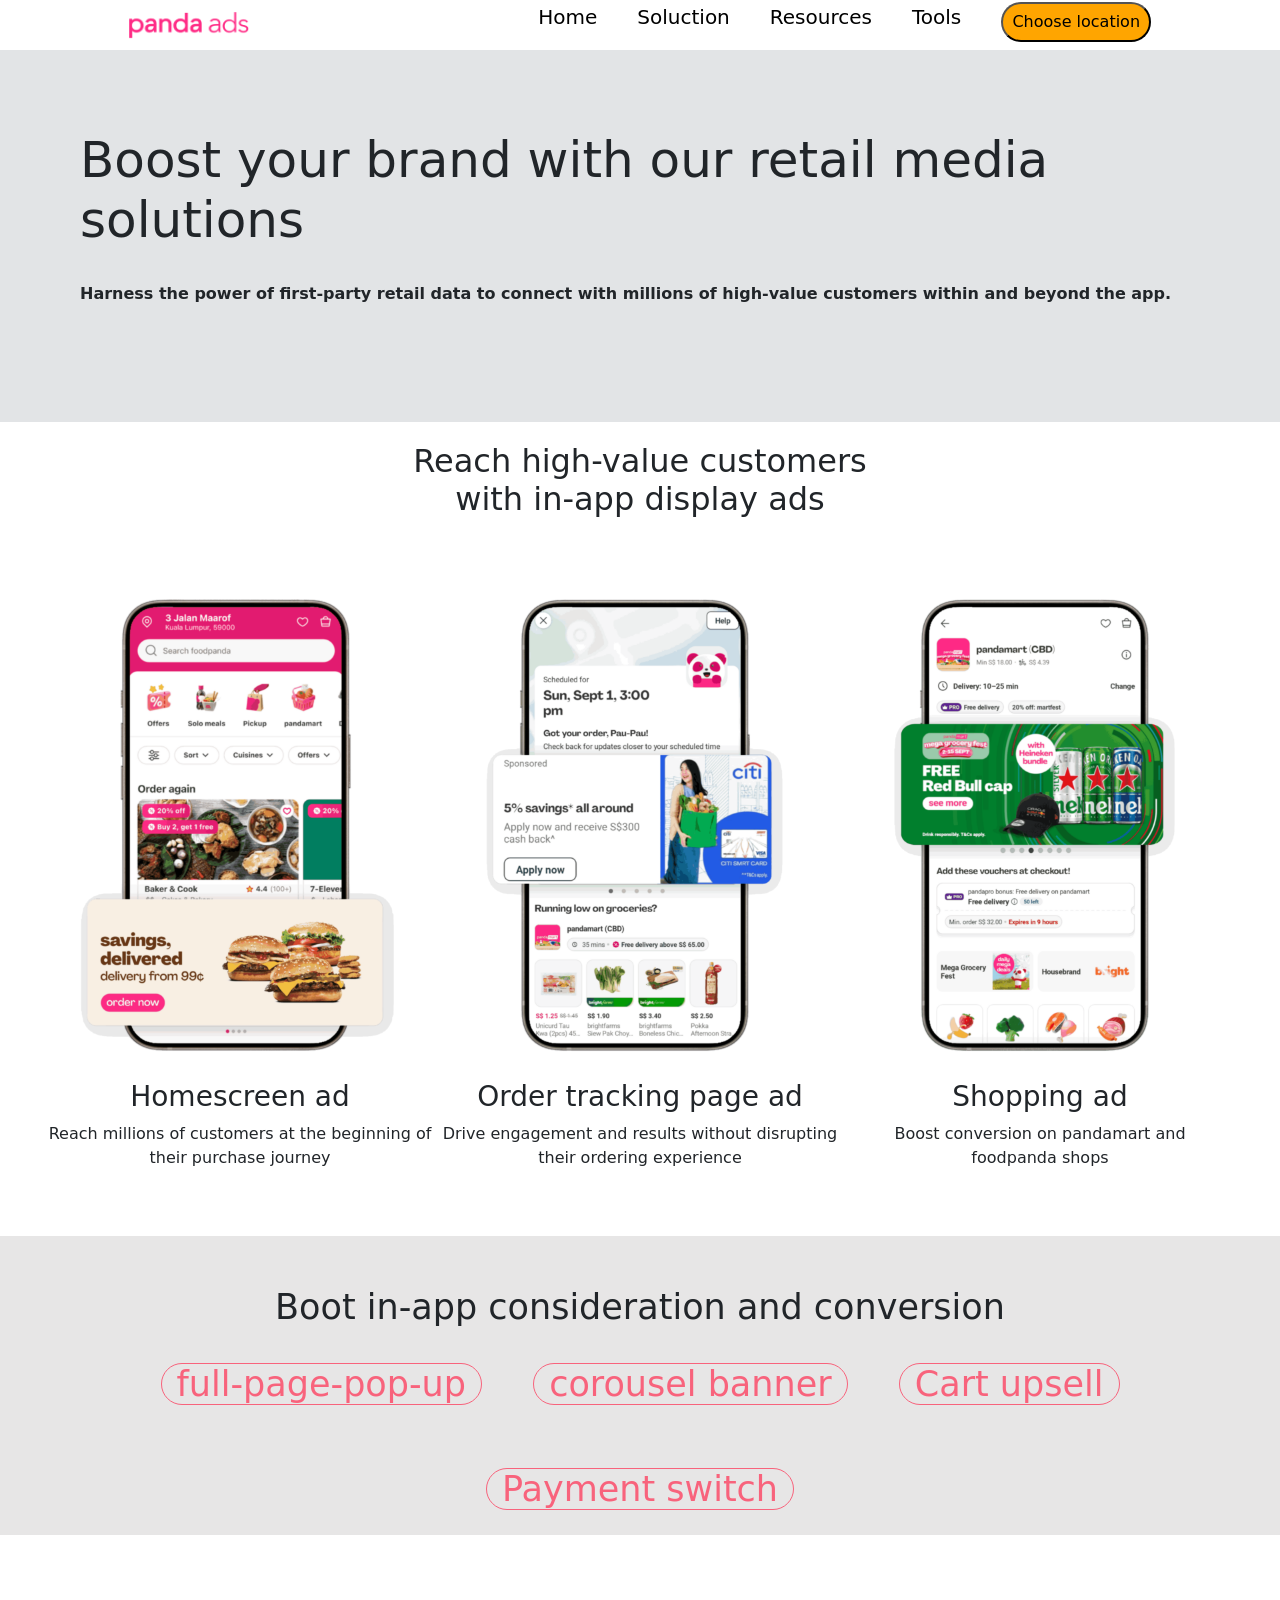
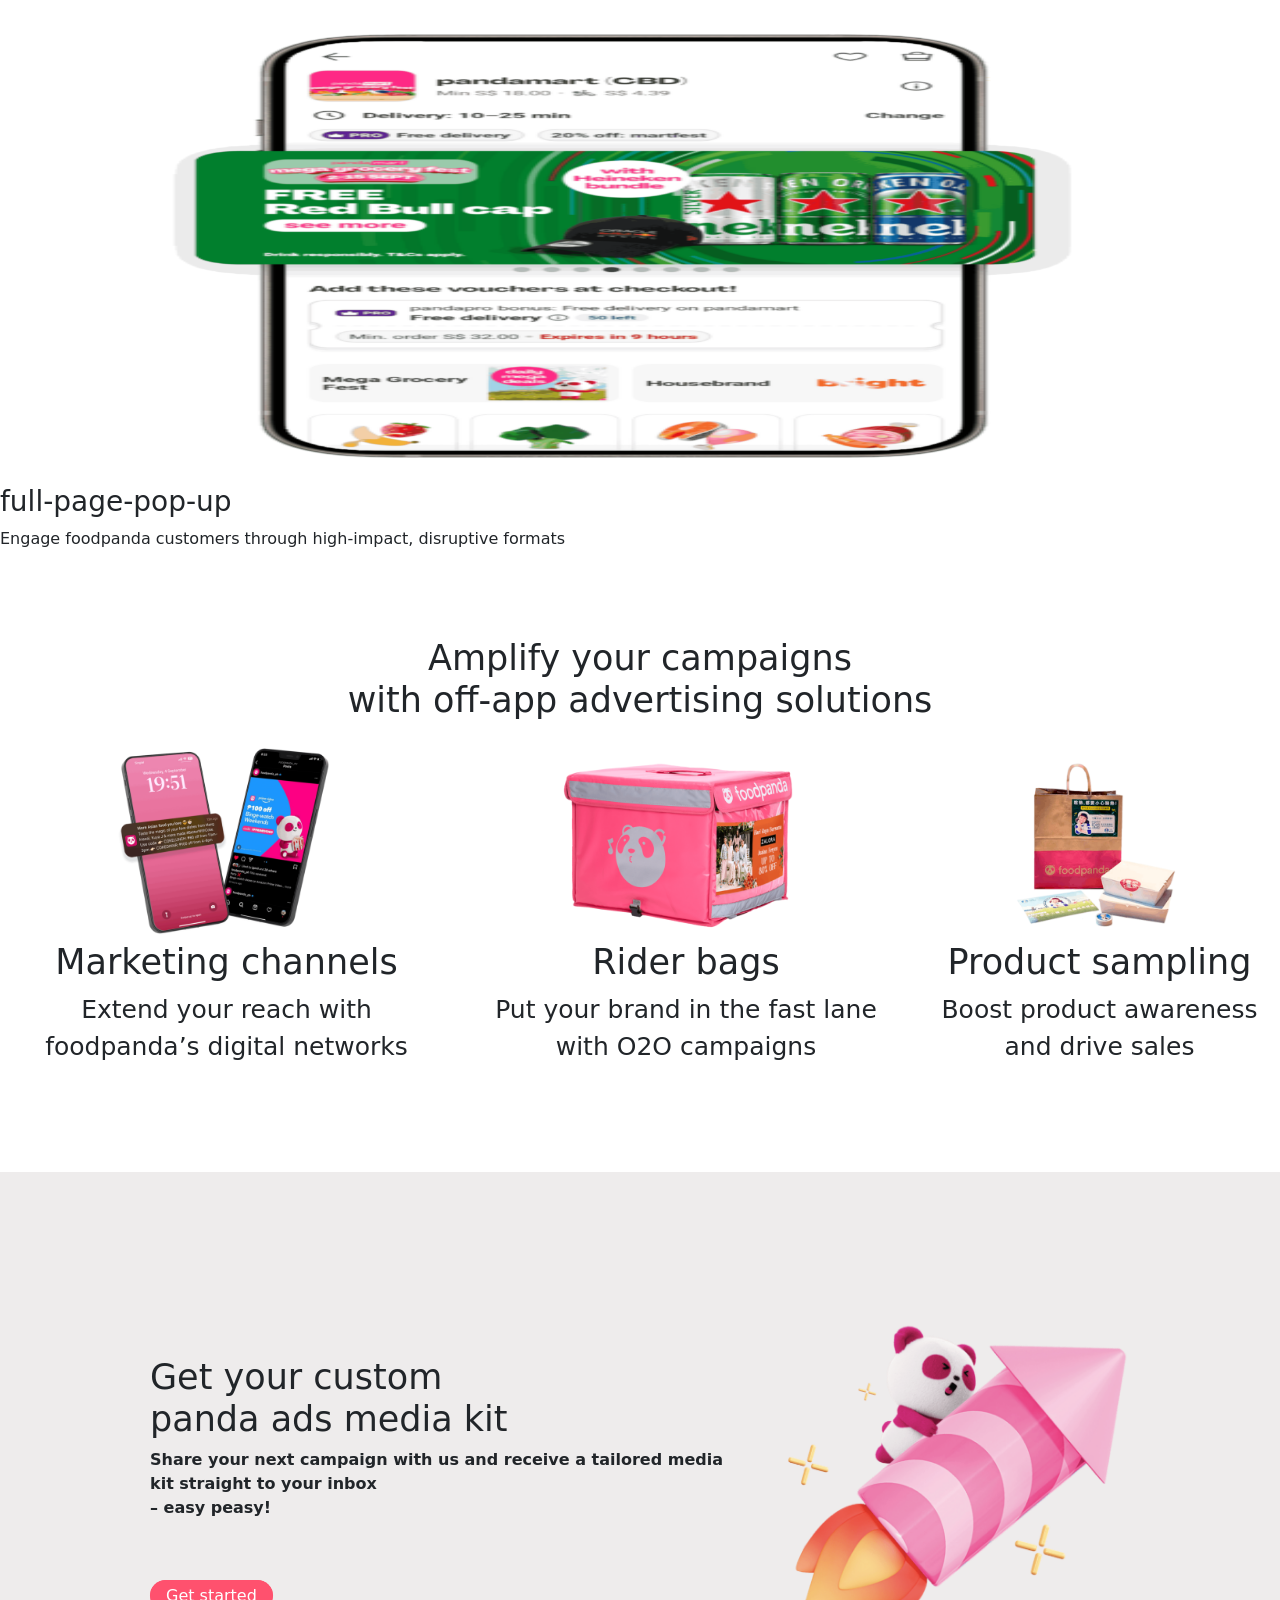
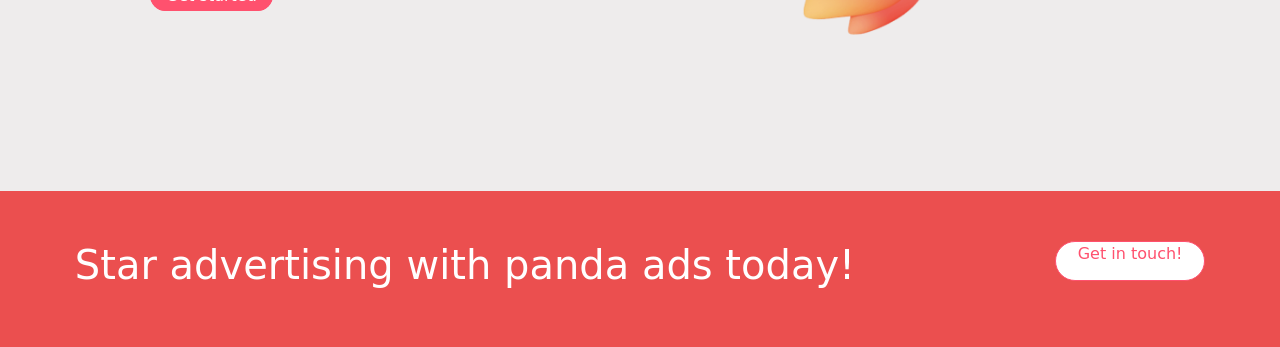
<file: panda ads/solution.html>
<html lang="en">
<head>
    <meta charset="UTF-8">
    <meta name="viewport" content="width=device-width, initial-scale=1.0">
    <title>Panda Ads</title>
    <link rel="stylesheet" href="./solutinon.css">
    <!-- ============ bootstrap cdn link ============ -->
     <link rel="stylesheet" href="https://cdn.jsdelivr.net/npm/bootstrap@5.3.8/dist/css/bootstrap.min.css">
     <script src="https://cdn.jsdelivr.net/npm/@popperjs/core@2.11.8/dist/umd/popper.min.js" integrity="sha384-I7E8VVD/ismYTF4hNIPjVp/Zjvgyol6VFvRkX/vR+Vc4jQkC+hVqc2pM8ODewa9r" crossorigin="anonymous"></script>
<script src="https://cdn.jsdelivr.net/npm/bootstrap@5.3.8/dist/js/bootstrap.min.js" integrity="sha384-G/EV+4j2dNv+tEPo3++6LCgdCROaejBqfUeNjuKAiuXbjrxilcCdDz6ZAVfHWe1Y" crossorigin="anonymous"></script>
</head>
<body>
    <!--navbar-->
<div class="navbar1">
        <div>
        <img src="./assest/panda logo.png" alt="" width="120px">
            </div>

    <div class="menu">
        <ul>
            <li><a href="panda.html">Home</a></li>
            <li><a href="solution.html">Soluction</a></li>
            <li><a href="resources.html">Resources</a></li>
            <li><a href="tool.html">Tools</a></li>
             <button>Choose location</button>
        </ul>
    </div>
    </div>

    <!-- ======================= hero setion ==================== -->
     <div class="hero">

        <h1>Boost your brand with our retail media solutions</h1>
        <br>
        <p><b>Harness the power of first-party retail data to connect with millions of high-value customers within and beyond the app.</b></p>
     </div>

     <!-- ========== value section  ==================== -->
      <div class="value">
      <h2>
        Reach high-value customers <br>
with in-app display ads
      </h2>
    </div>
    <div class="images3">
       <div> <img src="./assest/frist.png" alt="" width="400px">
        <h3>Homescreen ad</h3>
        <p>Reach millions of customers at the beginning of <br>
            their purchase journey</p>
        </div>
       <div> <img src="./assest/secound.png" alt="" width="400px">
    <h3>Order tracking page ad</h3>
    <p>Drive engagement and results without disrupting <br>
         their ordering experience</p>
    </div>
       <div> <img src="./assest/thrid.png" alt="" width="400px">
        <h3>Shopping ad</h3>
        <p>Boost conversion on pandamart and <br>
            foodpanda shops</p>
    </div>
    </div>

    <!-- ============= convesion section ==================== -->
     <div class="conversion">
        <h3>Boot in-app consideration and conversion </h3> 
        <a href="" class="btn1">full-page-pop-up</a>
        <a href="" class="btn1">corousel banner</a>
        <a href="" class="btn1">Cart upsell</a> <br> <br>
         <a href="" class="btn1">Payment switch</a>
        </div>
         <!-- ============== bootscript ================= -->
        <div id="carouselExampleInterval" class="carousel slide" data-bs-ride="carousel">
  <div class="carousel-inner">
    <div class="carousel-item active" data-bs-interval="10000">
    <div class="row align-items-center">
      <img src="assest/thrid.png" class="d-block w-100" alt="..." height="500" width="1300">

       <h3>
                    full-page-pop-up
                </h3> 
                <p>Engage foodpanda customers through high-impact, disruptive formats</p>
           
    </div>
    <div class="carousel-item" data-bs-interval="2000">
      <img src="./assest/frist.jpeg" class="d-block w-100" alt="..." height="500" width="1300">
    </div>
    <div class="carousel-item">
      <img src="./assest/secound.png" class="d-block w-100" alt="..." height="500" width="1300">
    </div>
  </div>
  <button class="carousel-control-prev" type="button" data-bs-target="#carouselExampleInterval" data-bs-slide="prev">
    <span class="carousel-control-prev-icon" aria-hidden="true"></span>
    <span class="visually-hidden">Previous</span>
  </button>
  <button class="carousel-control-next" type="button" data-bs-target="#carouselExampleInterval" data-bs-slide="next">
    <span class="carousel-control-next-icon" aria-hidden="true"></span>
    <span class="visually-hidden">Next</span>
  </button>
</div></div>
    

     <!-- ====================== solution section ==================== -->
      <div class="solution">
        <h3>Amplify your campaigns <br>
            with off-app advertising solutions</h3>
        <div class="solution1">
            <div>
            <img src="./assest/tow nob.png" alt="" width="300px">
            <h3>Marketing channels
            </h3>
            <p> Extend your reach with foodpanda’s digital networks</p>
        </div>
        <div>
         <img src="./assest/box.png" alt="" width="300px">
            <h3>Rider bags
            </h3>
            <p>Put your brand in the fast lane with O2O campaigns</p>
        </div> 
        <div>
            <img src="./assest/bag.png" alt="" width="300px">
            <h3>Product sampling
            </h3>
            <p>Boost product awareness and drive sales</p>
            <div></div>
       
      </div> 
      </div></div>


      <!-- ====================== media kit section ============================ -->

      <div class="media-kit">
        <div>
            <h3>Get your custom  <br>
                panda ads media kit
            </h3>
            <p><b>Share your next campaign with us and receive a tailored media kit straight to your inbox <br>
            – easy peasy!</b></p> <br><br>
            <a href="" class="btn10">Get started</a>

        </div>
        <div>
            <img src="./assest/earo.png" alt="" width="350">
        </div>
      </div>
      <!-- =======================last section ==================== -->
       <div class="last">
        <h3>Star advertising  with panda ads today!</h3>
         <a href="" class="btn11a">Get in touch!</a>

       </div>
</file>
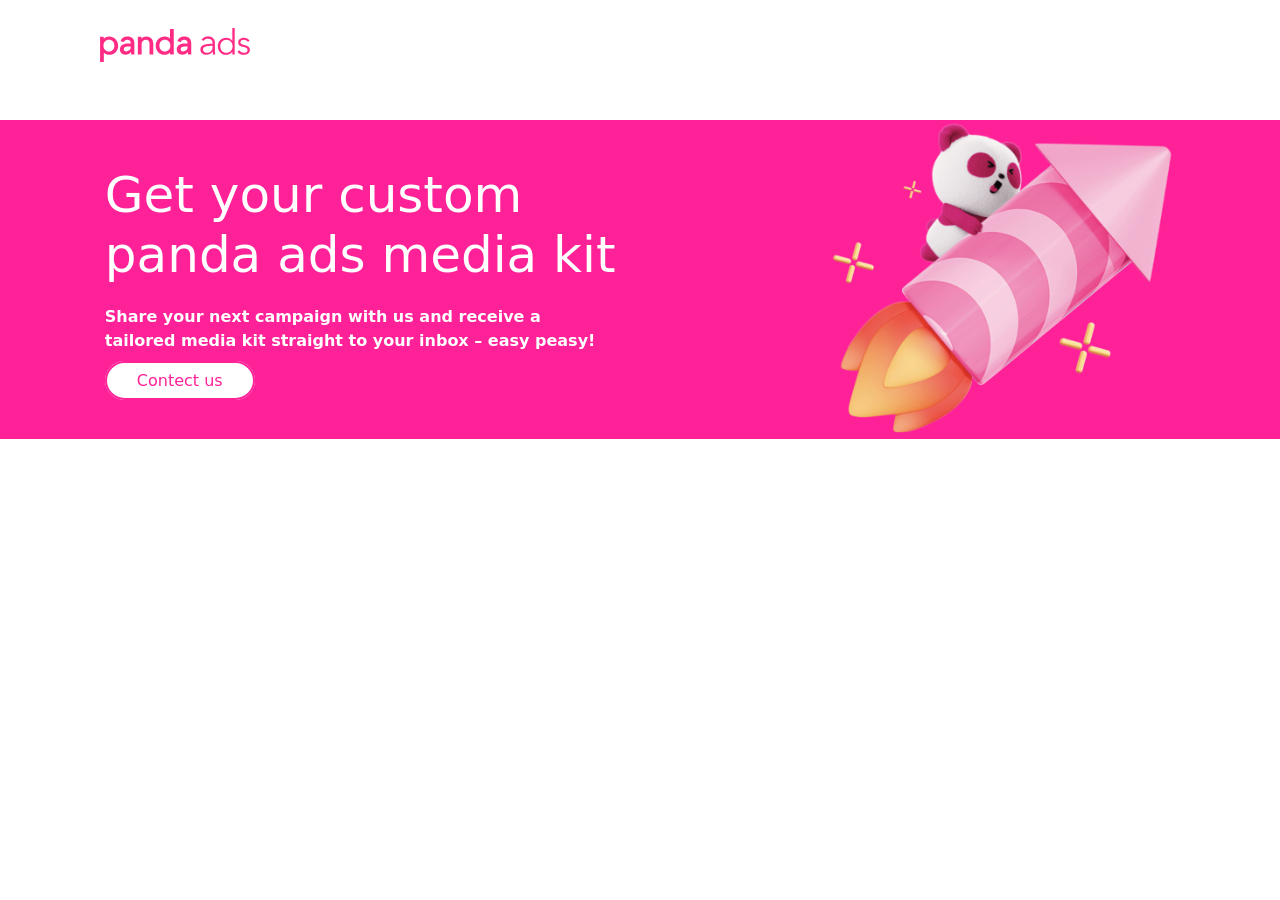
<file: panda ads/tools.html>
<html lang="en">
<head>
    <meta charset="UTF-8">
    <meta name="viewport" content="width=device-width, initial-scale=1.0">
    <title>Panda Ads</title>
    <link rel="stylesheet" href="./tools.css">
    <!-- ============ bootstrap cdn link ============ -->
     <link rel="stylesheet" href="https://cdn.jsdelivr.net/npm/bootstrap@5.3.8/dist/css/bootstrap.min.css">
     <script src="https://cdn.jsdelivr.net/npm/@popperjs/core@2.11.8/dist/umd/popper.min.js" integrity="sha384-I7E8VVD/ismYTF4hNIPjVp/Zjvgyol6VFvRkX/vR+Vc4jQkC+hVqc2pM8ODewa9r" crossorigin="anonymous"></script>
<script src="https://cdn.jsdelivr.net/npm/bootstrap@5.3.8/dist/js/bootstrap.min.js" integrity="sha384-G/EV+4j2dNv+tEPo3++6LCgdCROaejBqfUeNjuKAiuXbjrxilcCdDz6ZAVfHWe1Y" crossorigin="anonymous"></script>
</head>
<body>
    <nav class="navbar">
        <div class="imgbar">
            <img src="./assest/foodpanda_panda-ads_logo.svg" alt="" width="150px">
        
          
    </nav>
    <!-- ======================= hero setion ==================== -->


     <div class="hero">
       
        <div>
            <h3>Get your custom <br>
            panda ads media kit</h3>
            <p> <b>
                Share your next campaign with us and receive a <br>
                tailored media kit straight to your inbox – easy peasy!
            </b></p>
             <a href="" class="button">Contect us</a>

        </div>
         <div>
            <img src="./assest/earo2.png" alt="" width="350" height="">
        </div>
     </div>
     <!-- ================== table section ==================== -->
      <div>
        <div>
            <table>
                
            </table>
        </div>
      </div>
</file>
<file: panda ads/solutinon.css>
*{
    padding: 0;
    margin: 0;
}
/* ================== navbar section ============================== */
.navbar1{
    display: flex;
    justify-content: space-around;
    align-items: center;
    height: 50px;
}
.menu ul{
    display: flex;
    list-style: none;
    gap: 40px;
    align-items: center;
    height: 60px;
}
.menu ul li a{
    text-decoration: none;
    color: black;
    font-size: 20px;
    font-weight: 500;
}
   
.menu button{
   margin-top: 10px;
    width: 150px;
    height: 40px;
    background-color: orange;
    border-radius: 20px;
}
.menu button:hover{
    background-color: red;
    color: white;
    cursor: pointer;
}
/* ================ hero  setion=================== */
.hero{
    padding-bottom: 100px;
    padding-left: 80px;
    padding-top: 80px;
    background-color: rgb(226, 228, 230);
    
}
.hero h1{
    font-size: 50px;
}

/* ================ value section ==================== */
.value{
    padding: 20px;
    text-align: center;
    font-size: 25px;
}
.images3{
display: flex;
align-items: center;
justify-content: center;
text-align: center;
}

/* ============= convesion section ==================== */
.conversion{
    padding: 20px;
    text-align: center;
    font-size: 25px;
    margin-top: 50px;
    margin-bottom: 50px;
    background-color: rgb(231, 230, 230);
}
.conversion{
    font-size: 35px;

   
}
.conversion h3{
    font-size: 35px;
    margin-bottom: 30px;
    margin-top: 30px;

}
.btn1{
    color: rgb(248, 99, 124);
    margin: 20px;
    padding-left: 15px;
    padding-right: 15px;
    text-decoration: none;
    border: 1px solid;
    border-radius: 25px;
 
    
}

/* ====================== solution section ==================== */
.solution{
    padding: 20px;
    text-align: center;
    font-size: 25px;
    margin-top: 50px;
    margin-bottom: 50px;
}
.solution h3{
    font-size: 35px;
}

.solution1{
    display: flex;
    gap: 50px;
    margin-top: 20px;
    margin-bottom: 20px;
}
/* ========================= media kit section ============================ */
.media-kit{
    display: flex;
    justify-content: center;
    align-items: center;
    gap: 50px;
    background-color: rgb(238, 236, 236);
    padding: 150px;
}
.media-kit h3{
    font-size: 35px;
}
.btn10{
    color: white;
    text-decoration: none;
    border: 1px solid rgb(255, 81, 110);
    border-radius: 25px;
    background-color:  rgb(255, 81, 110);
    
padding-left: 15px;
padding-right: 15px;
padding-bottom:5px;
padding-top: 5px;
 
    
}
/* ===================== last section ==================== */
.last{
    text-align: center;
    padding: 50px;
    background-color: rgb(235, 79, 79);
    display: flex;
    justify-content: center;
    gap: 200px;
}
.last h3{
    font-size: 40;
    color: white;
}
.btn11a{
    color: rgb(255, 81, 110);
    text-decoration: none;
    border: 1px solid rgb(255, 81, 110);
    border-radius: 25px;
   background-color: white;
    height: 40px;
    width: 150px;
    text-align: center;


    
}
/* ===================== footer section ======================= */
</file>
<file: panda ads/tools.css>
*{
    padding: 0;
    margin: 0;
}
/* ================== navbar section ============================== */
.navbar{
    display: flex;
    justify-content:left ;
    align-items: center;
    gap: 200px;
    margin-top: 20px;
    margin-left: 100px;

}

/* ================ hero section ==================== */
.hero{
    display: flex;
    justify-content: space-around;
    margin-top: 50px;
    background-color: rgb(255, 33, 151);
   align-items: center;
   color: white;
}
.hero h3{
    font-size: 50px;
    margin-bottom: 20px;
    
}
.button{
    background-color: white;
    color: rgb(255, 33, 151);
    text-decoration: none;
    border: 2px solid;
    border-radius: 50px;
  padding-left: 30px;
  padding-right: 30px;
  padding-top: 8px;
  padding-bottom: 8px;
  
}
</file>
